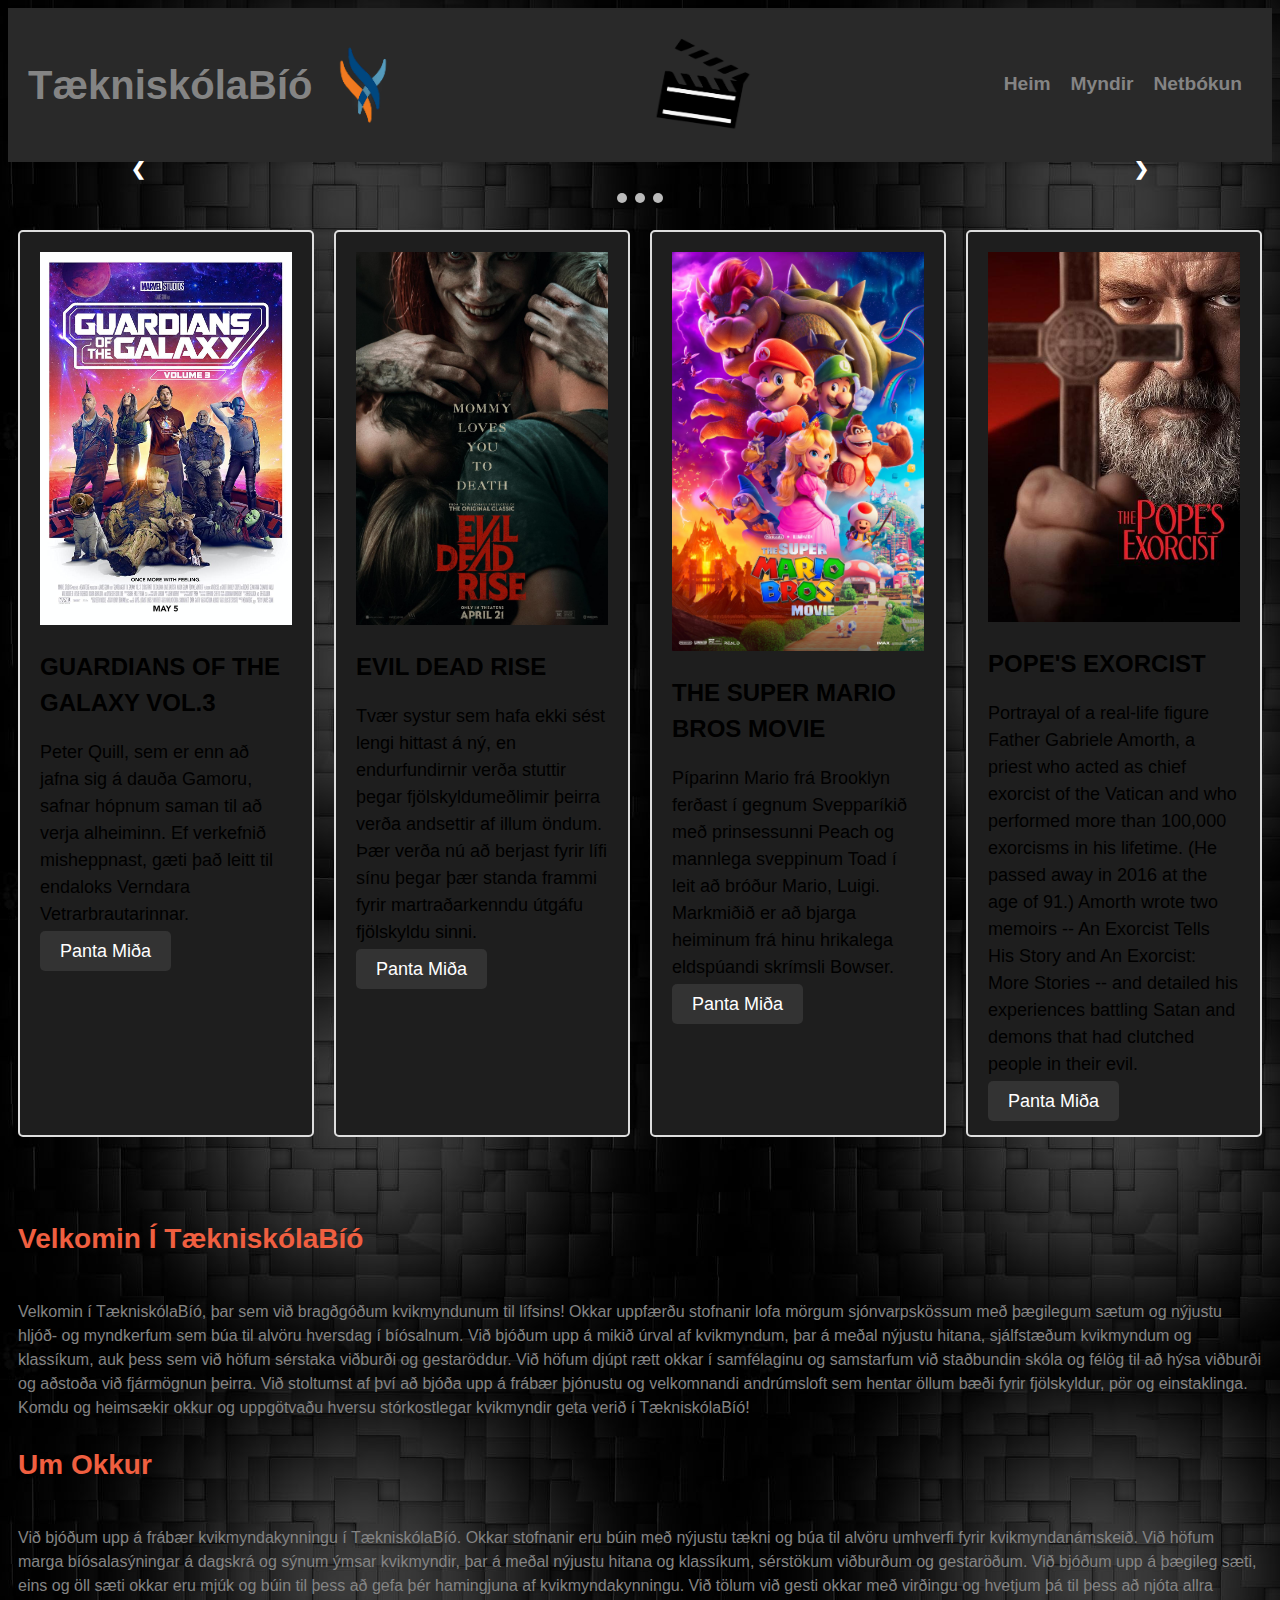
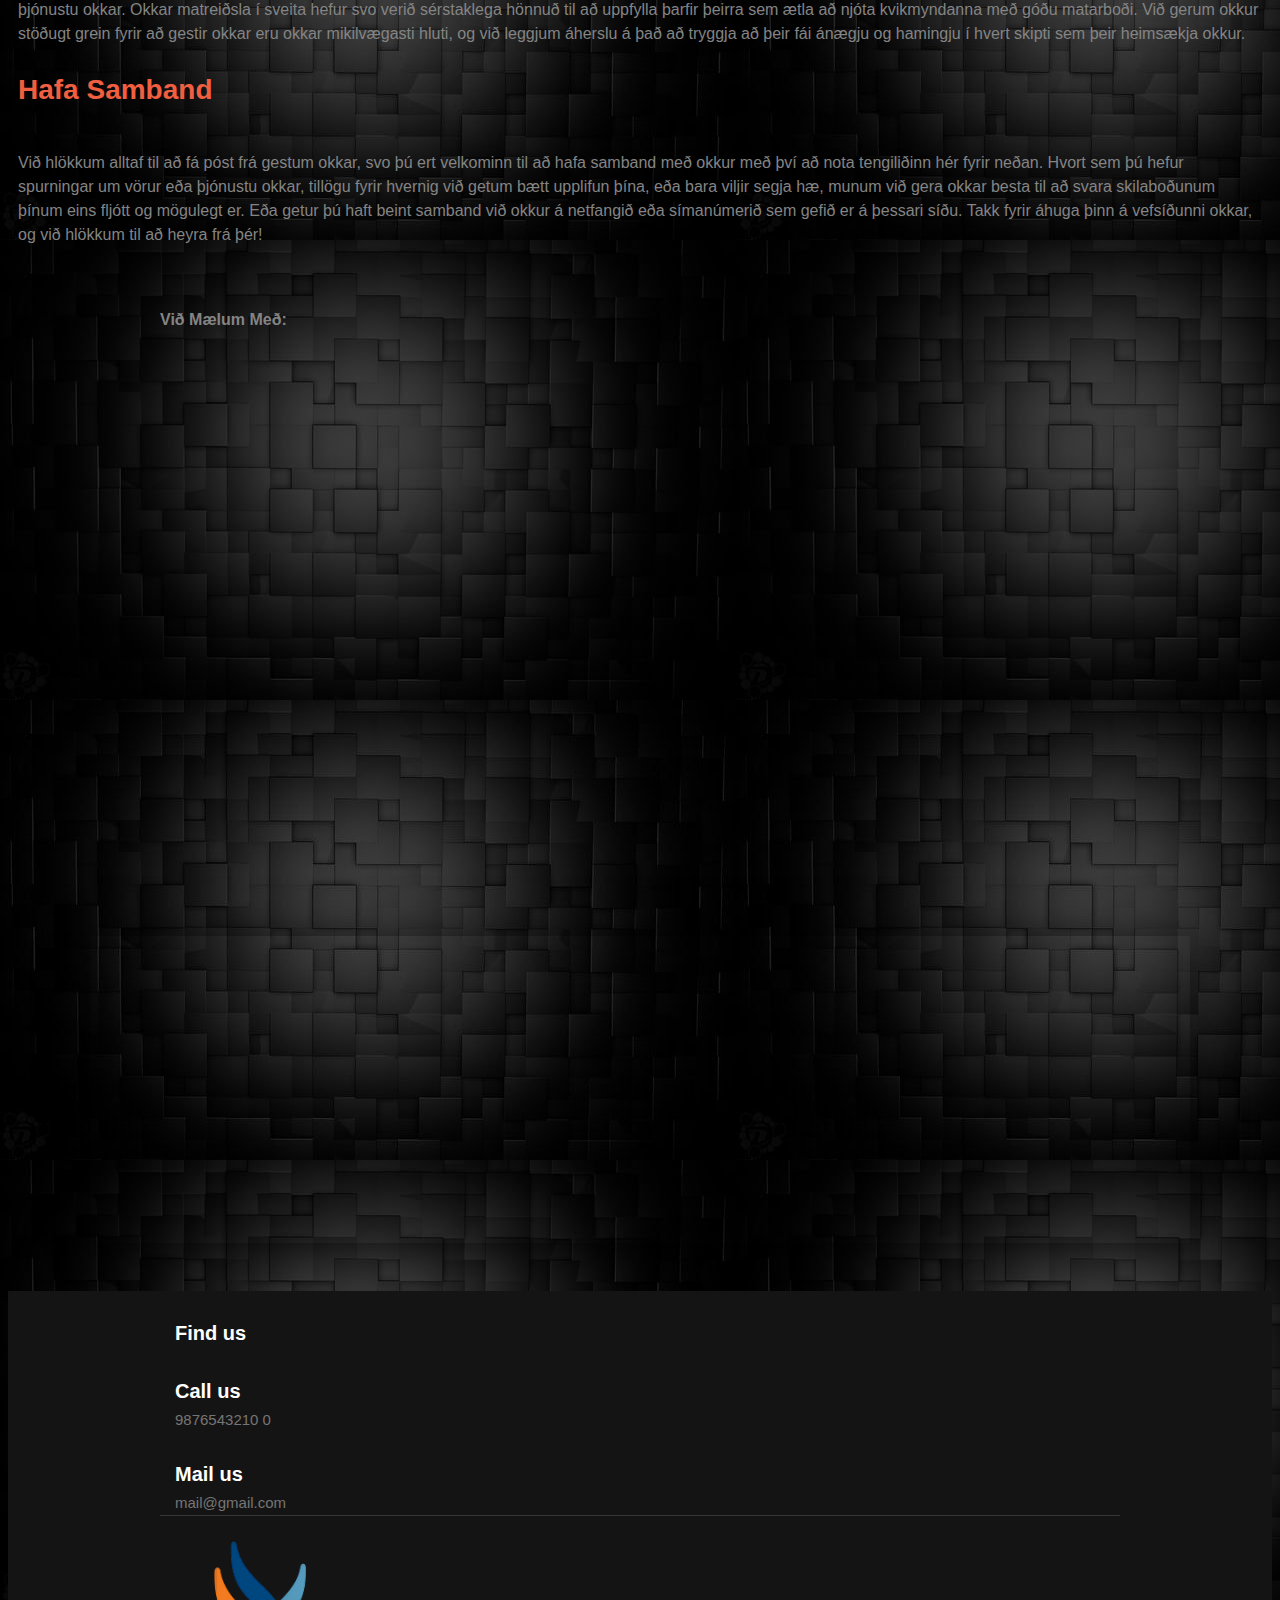
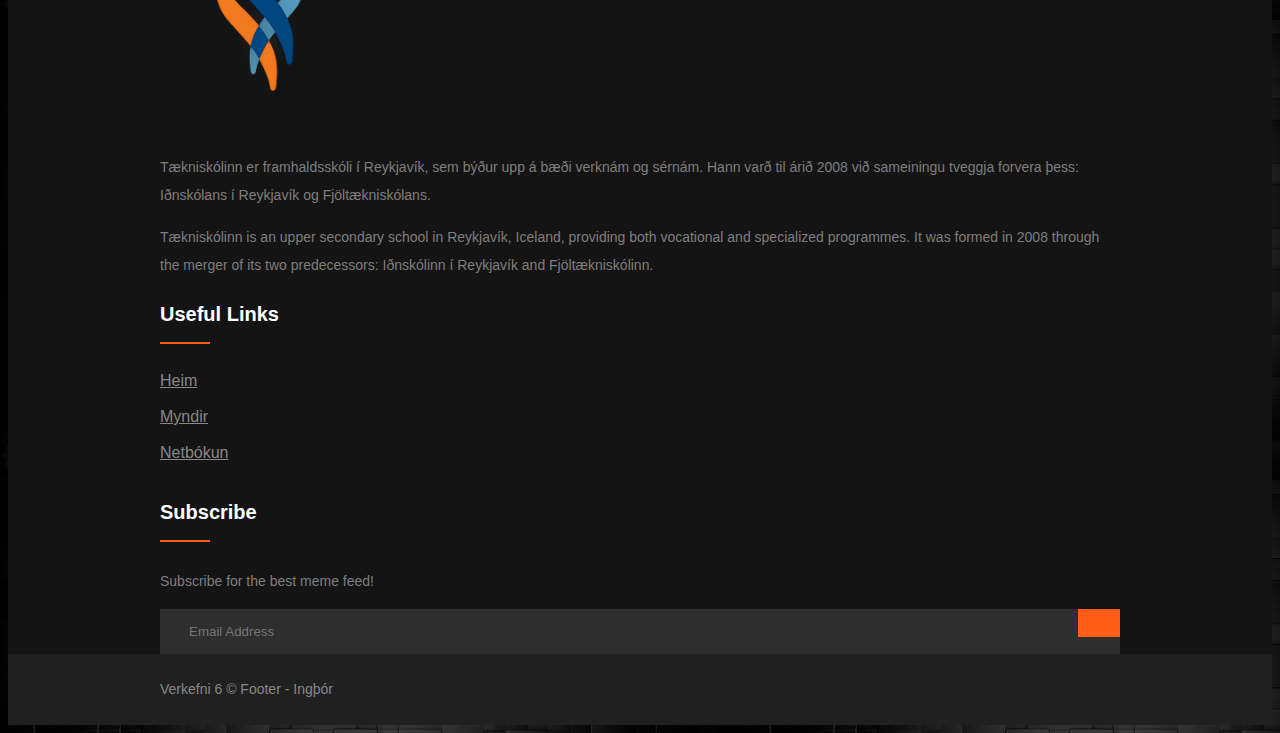
<file: index.html>
<!DOCTYPE html>
<html lang="en">
<head>
    <meta charset="UTF-8">
    <meta http-equiv="X-UA-Compatible" content="IE=edge">
    <meta name="viewport" content="width=device-width, initial-scale=1.0">
    <link rel="stylesheet" href="style.css">
    <link rel="stylesheet" href="iframe.css">
    <link rel="icon" type="image/png" href="Tækniskólinn logo transparent.png">
    <title>TæknisklólaBíó</title>
    <script src="script.js"></script>
</head>
<body>
    <header>
        <h1>TækniskólaBíó</h1>
        <a href="index.html"><img src="Tækniskólinn logo transparent.png" alt="logoBackground" width="100" height="100"></a>
        <img src="cinema-icon-cinema-logo-png-transparent.png" alt="logoBackground" width="100" height="100">
		<nav>
			<ul>
				<li><a href="index.html">Heim</a></li>
				<li><a href="#">Myndir</a></li>
				<li><a href="#">Netbókun</a></li>
			</ul>
		</nav>
    </header>
    
    <div class="slideshow-container">
        <div class="mySlides fade">
          <img src="guardians of the galaxy vol 3 (cover).jpeg" style="width:100%">
        </div>
      
        <div class="mySlides fade">
          <img src="evil dead rise (cover).jpg" style="width:100%">
        </div>
      
        <div class="mySlides fade">
          <img src="super mario bros (cover).jpg" style="width:100%">
        </div>
        <div class="mySlides fade">
          <img src="popes exorcist (cover).jpeg" style="width:100%">
        </div>
        <a class="prev" onclick="plusSlides(-1)">&#10094;</a>
        <a class="next" onclick="plusSlides(1)">&#10095;</a>
      </div>
      
      <br>
      
      <div style="text-align:center">
        <span class="dot" onclick="currentSlide(1)"></span> 
        <span class="dot" onclick="currentSlide(2)"></span> 
        <span class="dot" onclick="currentSlide(3)"></span> 
      </div>

      <section class="movie-grid">
        <div class="movie">
            <img src="guardians of the galaxy vol 3 vertical (cover).jpeg" alt="Movie Poster">
            <h3>GUARDIANS OF THE GALAXY VOL.3</h3>
            <p>Peter Quill, sem er enn að jafna sig á dauða Gamoru, safnar hópnum saman til að verja alheiminn. Ef verkefnið misheppnast, gæti það leitt til endaloks Verndara Vetrarbrautarinnar.</p>
            <a href="#">Panta Miða</a>
        </div>
        <div class="movie">
            <img src="evil dead rise vertical (cover).jpg" alt="Movie Poster">
            <h3>EVIL DEAD RISE</h3>
            <p>Tvær systur sem hafa ekki sést lengi hittast á ný, en endurfundirnir verða stuttir þegar fjölskyldumeðlimir þeirra verða andsettir af illum öndum. Þær verða nú að berjast fyrir lífi sínu þegar þær standa frammi fyrir martraðarkenndu útgáfu fjölskyldu sinni.</p>
            <a href="#">Panta Miða</a>
        </div>
        <div class="movie">
            <img src="super mario bros vertical (cover).jpg" alt="Movie Poster">
            <h3>THE SUPER MARIO BROS MOVIE</h3>
            <p>Píparinn Mario frá Brooklyn ferðast í gegnum Svepparíkið með prinsessunni Peach og mannlega sveppinum Toad í leit að bróður Mario, Luigi. Markmiðið er að bjarga heiminum frá hinu hrikalega eldspúandi skrímsli Bowser.</p>
            <a href="#">Panta Miða</a>
        </div>
        <div class="movie">
            <img src="popes exorcist vertical (cover).jpeg" alt="Movie Poster">
            <h3>POPE'S EXORCIST</h3>
            <p>Portrayal of a real-life figure Father Gabriele Amorth, a priest who acted as chief exorcist of the Vatican and who performed more than 100,000 exorcisms in his lifetime. (He passed away in 2016 at the age of 91.) Amorth wrote two memoirs -- An Exorcist Tells His Story and An Exorcist: More Stories -- and detailed his experiences battling Satan and demons that had clutched people in their evil.</p>
            <a href="#">Panta Miða</a>
        </div>
    </section>
    <br><br>

    <section>
        <h2>Velkomin Í TækniskólaBíó</h2>
        <p>Velkomin í TækniskólaBíó, þar sem við bragðgóðum kvikmyndunum til lífsins! Okkar uppfærðu stofnanir lofa mörgum sjónvarpskössum með þægilegum sætum og nýjustu hljóð- og myndkerfum sem búa til alvöru hversdag í bíósalnum. Við bjóðum upp á mikið úrval af kvikmyndum, þar á meðal nýjustu hitana, sjálfstæðum kvikmyndum og klassíkum, auk þess sem við höfum sérstaka viðburði og gestaröddur. Við höfum djúpt rætt okkar í samfélaginu og samstarfum við staðbundin skóla og félög til að hýsa viðburði og aðstoða við fjármögnun þeirra. Við stoltumst af því að bjóða upp á frábær þjónustu og velkomnandi andrúmsloft sem hentar öllum bæði fyrir fjölskyldur, pör og einstaklinga. Komdu og heimsækir okkur og uppgötvaðu hversu stórkostlegar kvikmyndir geta verið í TækniskólaBíó!</p>
    </section>
    
    
    <section>
        <h2>Um Okkur</h2>
        <p>Við bjóðum upp á frábær kvikmyndakynningu í TækniskólaBíó. Okkar stofnanir eru búin með nýjustu tækni og búa til alvöru umhverfi fyrir kvikmyndanámskeið. Við höfum marga bíósalasýningar á dagskrá og sýnum ýmsar kvikmyndir, þar á meðal nýjustu hitana og klassíkum, sérstökum viðburðum og gestaröðum. Við bjóðum upp á þægileg sæti, eins og öll sæti okkar eru mjúk og búin til þess að gefa þér hamingjuna af kvikmyndakynningu. Við tölum við gesti okkar með virðingu og hvetjum þá til þess að njóta allra þjónustu okkar. Okkar matreiðsla í sveita hefur svo verið sérstaklega hönnuð til að uppfylla þarfir þeirra sem ætla að njóta kvikmyndanna með góðu matarboði. Við gerum okkur stöðugt grein fyrir að gestir okkar eru okkar mikilvægasti hluti, og við leggjum áherslu á það að tryggja að þeir fái ánægju og hamingju í hvert skipti sem þeir heimsækja okkur.</p>
    </section>
    
    <section>
        <h2>Hafa Samband</h2>
        <p>Við hlökkum alltaf til að fá póst frá gestum okkar, svo þú ert velkominn til að hafa samband með okkur með því að nota tengiliðinn hér fyrir neðan. Hvort sem þú hefur spurningar um vörur eða þjónustu okkar, tillögu fyrir hvernig við getum bætt upplifun þína, eða bara viljir segja hæ, munum við gera okkar besta til að svara skilaboðunum þínum eins fljótt og mögulegt er. Eða getur þú haft beint samband við okkur á netfangið eða símanúmerið sem gefið er á þessari síðu. Takk fyrir áhuga þinn á vefsíðunni okkar, og við hlökkum til að heyra frá þér!</p>
    </section>
    <br>
    
    
    <section class="container">
        <h4>Við Mælum Með:</h4>
        <iframe 
          class="gluggi"
          src="https://www.youtube.com/embed/TnGl01FkMMo" 
          title="YouTube video player" 
          frameborder="0" allow="accelerometer; autoplay; clipboard-write; encrypted-media; gyroscope; picture-in-picture" 
          allowfullscreen>
        </iframe>
      </section>
      <br><br>

    <div class="map-container">
    <center><iframe src="https://www.google.com/maps/embed?pb=!1m18!1m12!1m3!1d720.2911281178771!2d-21.903290857203906!3d64.13893551525868!2m3!1f0!2f0!3f0!3m2!1i1024!2i768!4f13.1!3m3!1m2!1s0x48d674cc84500001%3A0x16719bf129fa31a7!2zVMOma25pc2vDs2xpbm4!5e0!3m2!1sen!2sis!4v1683121983311!5m2!1sen!2sis" width="1100" height="300" style="border:0;" allowfullscreen="" loading="lazy" referrerpolicy="no-referrer-when-downgrade"></iframe></center>
	</div>
    <br><br>
    
    </main>
    <footer class="footer-section">
        <div class="container">
            <div class="footer-cta pt-5 pb-5">
                <div class="row">
                    <div class="col-xl-4 col-md-4 mb-30">
                        <div class="single-cta">
                            <i class="fas fa-map-marker-alt"></i>
                            <div class="cta-text">
                                <h4>Find us</h4>
                            </div>
                        </div>
                    </div>
                    <div class="col-xl-4 col-md-4 mb-30">
                        <div class="single-cta">
                            <i class="fas fa-phone"></i>
                            <div class="cta-text">
                                <h4>Call us</h4>
                                <span>9876543210 0</span>
                            </div>
                        </div>
                    </div>
                    <div class="col-xl-4 col-md-4 mb-30">
                        <div class="single-cta">
                            <i class="far fa-envelope-open"></i>
                            <div class="cta-text">
                                <h4>Mail us</h4>
                                <span>mail@gmail.com</span>
                            </div>
                        </div>
                    </div>
                </div>
            </div>
            <div class="footer-content pt-5 pb-5">
                <div class="row">
                    <div class="col-xl-4 col-lg-4 mb-50">
                        <div class="footer-widget">
                            <div class="footer-logo">
                                <a href="index.html"><img src="Tækniskólinn logo transparent.png" class="img-fluid" alt="logo"></a>
                            </div>
                            <div class="footer-text">
                                <p>Tækniskólinn er framhaldsskóli í Reykjavík, sem býður upp á bæði verknám og sérnám. Hann varð til árið 2008 við sameiningu tveggja forvera þess: Iðnskólans í Reykjavík og Fjöltækniskólans.</p>
                                <p>Tækniskólinn is an upper secondary school in Reykjavík, Iceland, providing both vocational and specialized programmes. It was formed in 2008 through the merger of its two predecessors: Iðnskólinn í Reykjavík and Fjöltækniskólinn.</p>
                            </div>
                            <div class="footer-social-icon">
                            </div>
                        </div>
                    </div>
                    <div class="col-xl-4 col-lg-4 col-md-6 mb-30">
                        <div class="footer-widget">
                            <div class="footer-widget-heading">
                                <h3>Useful Links</h3>
                            </div>
                            <ul>
                                <li><a href="#">Heim</a></li>
                                <li><a href="#">Myndir</a></li>
                                <li><a href="#">Netbókun</a></li>

                            </ul>
                        </div>
                    </div>
                    <div class="col-xl-4 col-lg-4 col-md-6 mb-50">
                        <div class="footer-widget">
                            <div class="footer-widget-heading">
                                <h3>Subscribe</h3>
                            </div>
                            <div class="footer-text mb-25">
                                <p>Subscribe for the best meme feed!</p>
                            </div>
                            <div class="subscribe-form">
                                <form action="#">
                                    <input type="text" placeholder="Email Address">
                                    <button><i class="fab fa-telegram-plane"></i></button>
                                </form>
                            </div>
                        </div>
                    </div>
                </div>
            </div>
        </div>
        <div class="copyright-area">
            <div class="container">
                <div class="row">
                    <div class="col-xl-6 col-lg-6 text-center text-lg-left">
                        <div class="copyright-text">
                            <p>Verkefni 6 &copy; Footer - Ingþór</p>
                        </div>
                    </div>
                    <div class="col-xl-6 col-lg-6 d-none d-lg-block text-right">
                    </div>
                </div>
            </div>
        </div>
    </footer>
</body>
</html>
</file>
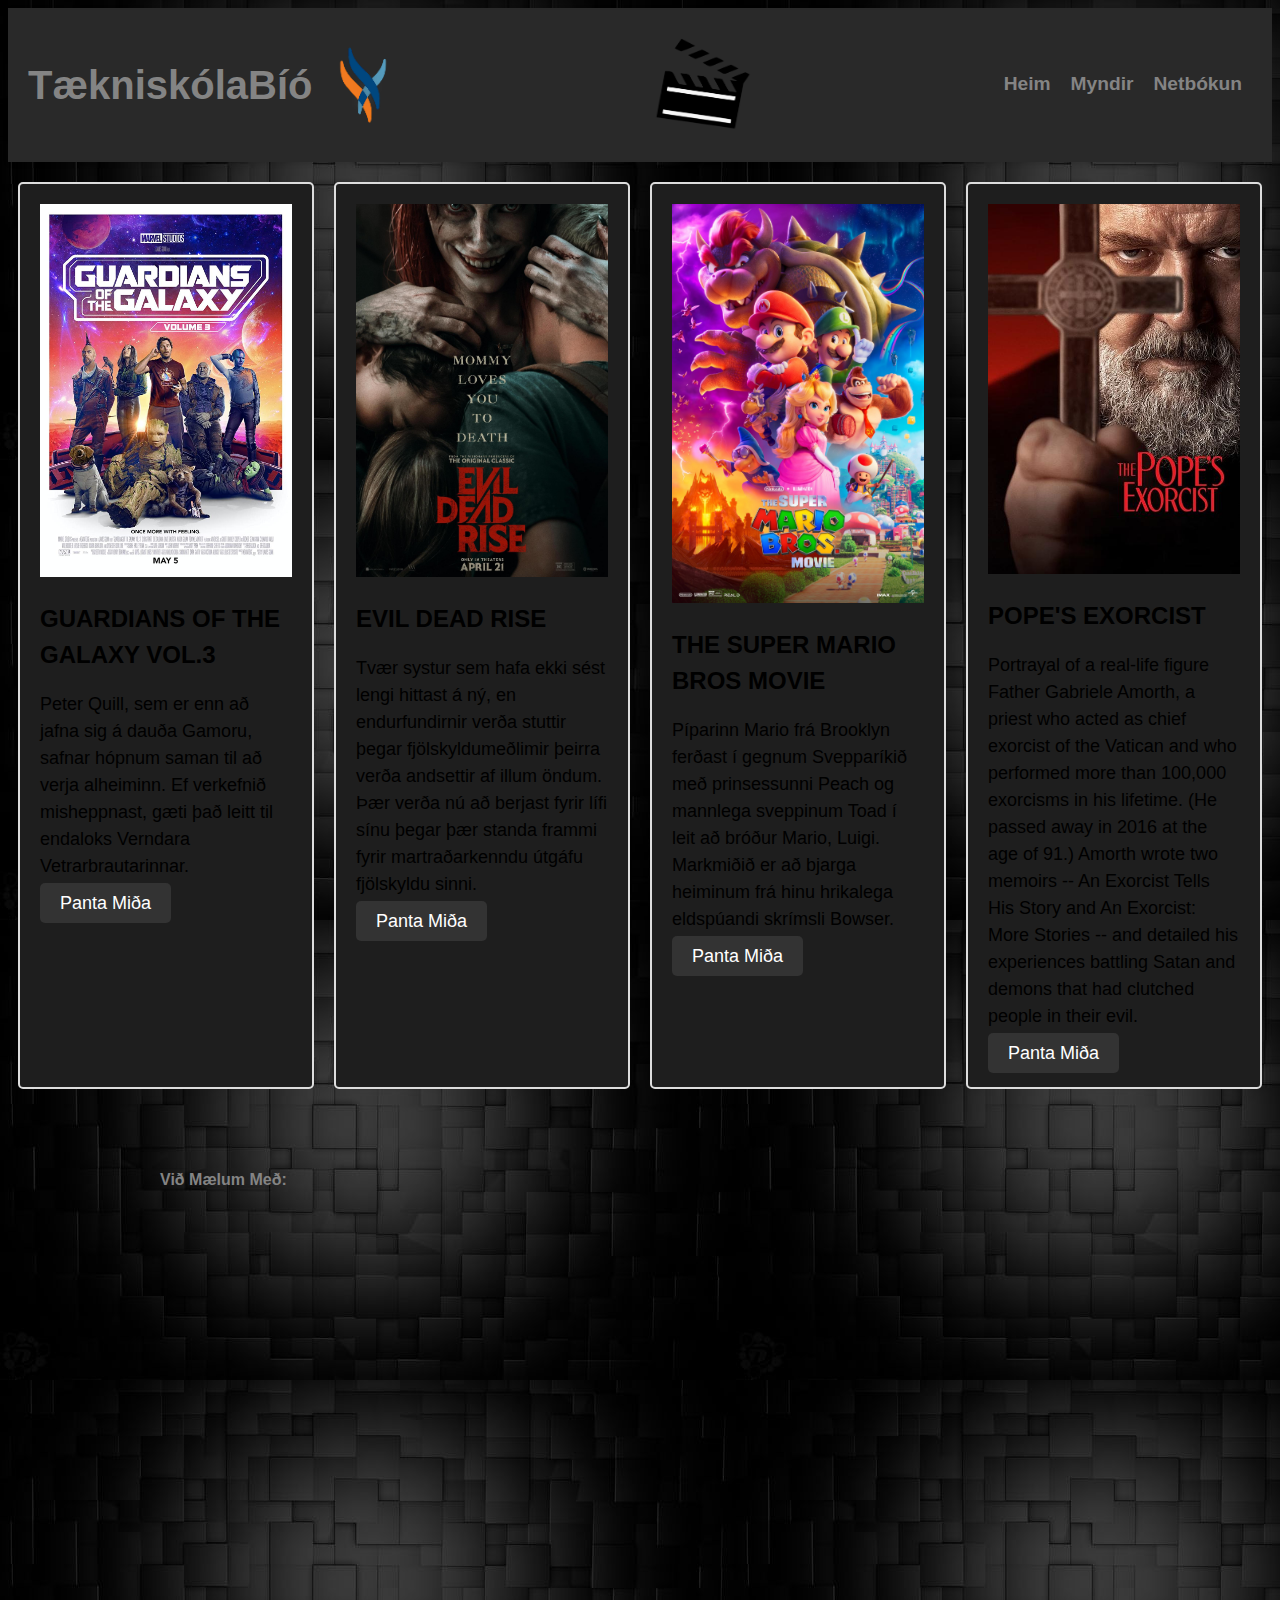
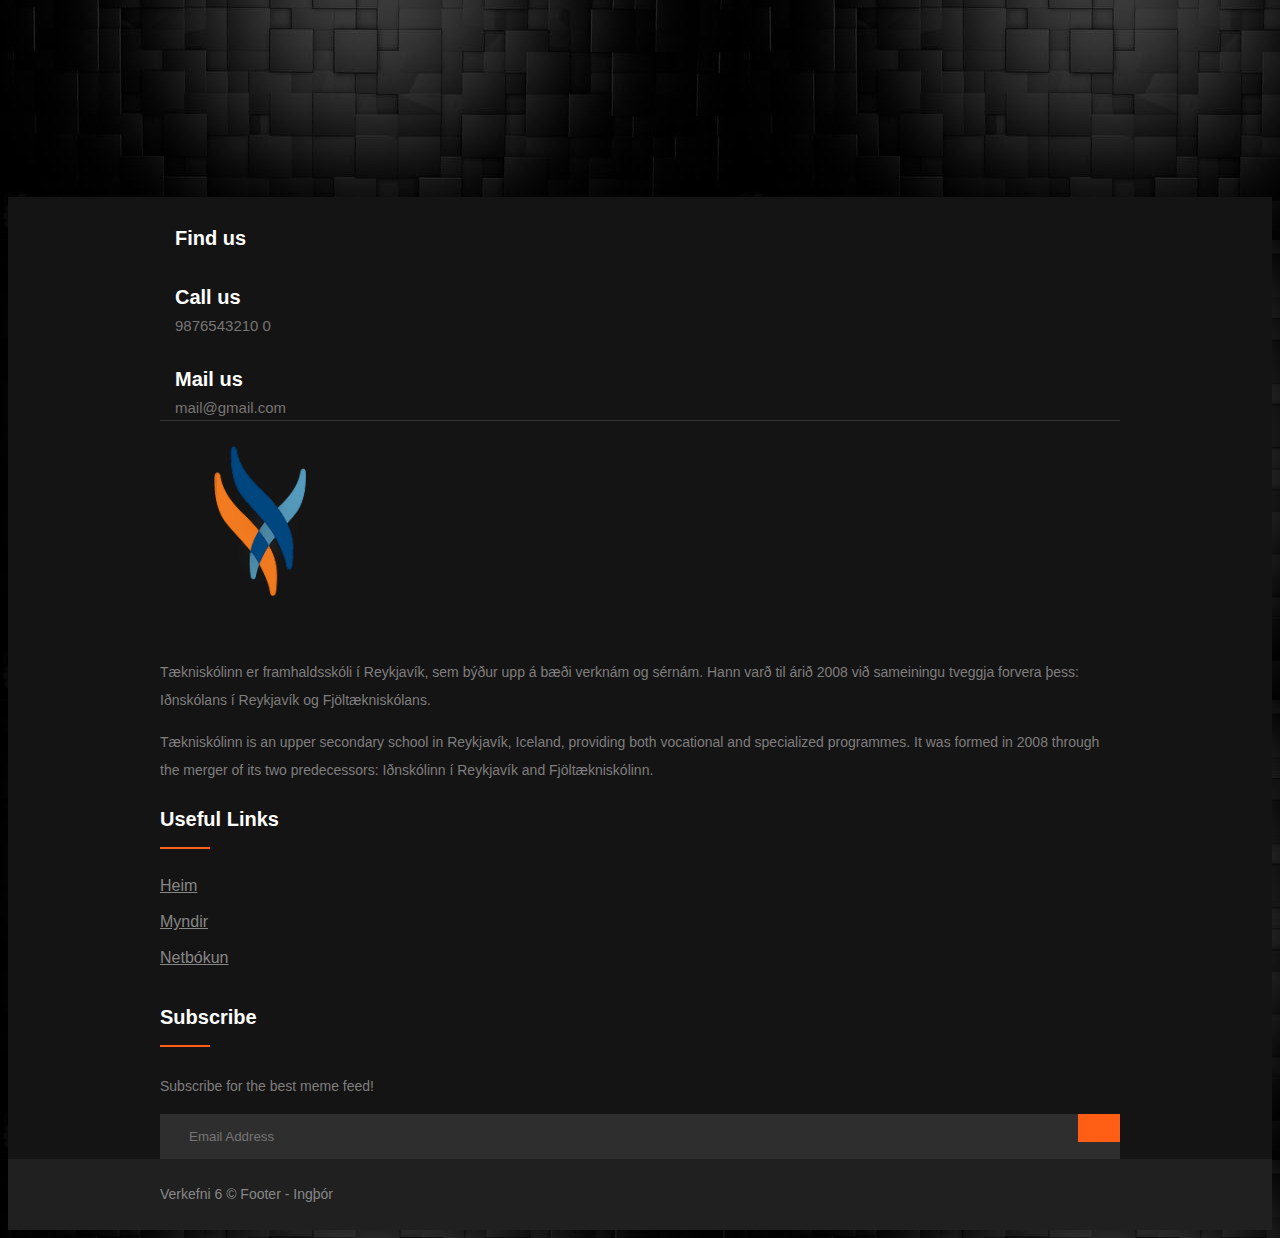
<file: myndir.html>
<!DOCTYPE html>
<html lang="en">
<head>
    <meta charset="UTF-8">
    <meta http-equiv="X-UA-Compatible" content="IE=edge">
    <meta name="viewport" content="width=device-width, initial-scale=1.0">
    <link rel="stylesheet" href="style.css">
    <link rel="stylesheet" href="iframe.css">
    <link rel="icon" type="image/png" href="Tækniskólinn logo transparent.png">
    <title>TæknisklólaBíó</title>
    <script src="script.js"></script>
</head>
<body>
    <header>
        <h1>TækniskólaBíó</h1>
        <a href="index.html"><img src="Tækniskólinn logo transparent.png" alt="logoBackground" width="100" height="100"></a>
        <img src="cinema-icon-cinema-logo-png-transparent.png" alt="logoBackground" width="100" height="100">
		<nav>
			<ul>
				<li><a href="index.html">Heim</a></li>
				<li><a href="myndir.html">Myndir</a></li>
				<li><a href="#">Netbókun</a></li>
			</ul>
		</nav>
    </header>

    <section class="movie-grid">
        <div class="movie">
            <img src="guardians of the galaxy vol 3 vertical (cover).jpeg" alt="Movie Poster">
            <h3>GUARDIANS OF THE GALAXY VOL.3</h3>
            <p>Peter Quill, sem er enn að jafna sig á dauða Gamoru, safnar hópnum saman til að verja alheiminn. Ef verkefnið misheppnast, gæti það leitt til endaloks Verndara Vetrarbrautarinnar.</p>
            <a href="#">Panta Miða</a>
        </div>
        <div class="movie">
            <img src="evil dead rise vertical (cover).jpg" alt="Movie Poster">
            <h3>EVIL DEAD RISE</h3>
            <p>Tvær systur sem hafa ekki sést lengi hittast á ný, en endurfundirnir verða stuttir þegar fjölskyldumeðlimir þeirra verða andsettir af illum öndum. Þær verða nú að berjast fyrir lífi sínu þegar þær standa frammi fyrir martraðarkenndu útgáfu fjölskyldu sinni.</p>
            <a href="#">Panta Miða</a>
        </div>
        <div class="movie">
            <img src="super mario bros vertical (cover).jpg" alt="Movie Poster">
            <h3>THE SUPER MARIO BROS MOVIE</h3>
            <p>Píparinn Mario frá Brooklyn ferðast í gegnum Svepparíkið með prinsessunni Peach og mannlega sveppinum Toad í leit að bróður Mario, Luigi. Markmiðið er að bjarga heiminum frá hinu hrikalega eldspúandi skrímsli Bowser.</p>
            <a href="#">Panta Miða</a>
        </div>
        <div class="movie">
            <img src="popes exorcist vertical (cover).jpeg" alt="Movie Poster">
            <h3>POPE'S EXORCIST</h3>
            <p>Portrayal of a real-life figure Father Gabriele Amorth, a priest who acted as chief exorcist of the Vatican and who performed more than 100,000 exorcisms in his lifetime. (He passed away in 2016 at the age of 91.) Amorth wrote two memoirs -- An Exorcist Tells His Story and An Exorcist: More Stories -- and detailed his experiences battling Satan and demons that had clutched people in their evil.</p>
            <a href="#">Panta Miða</a>
        </div>
    </section>
    <br><br>

    <section class="container">
        <h4>Við Mælum Með:</h4>
        <iframe 
          class="gluggi"
          src="https://www.youtube.com/embed/TnGl01FkMMo" 
          title="YouTube video player" 
          frameborder="0" allow="accelerometer; autoplay; clipboard-write; encrypted-media; gyroscope; picture-in-picture" 
          allowfullscreen>
        </iframe>
      </section>
      <br><br>

      <footer class="footer-section">
        <div class="container">
            <div class="footer-cta pt-5 pb-5">
                <div class="row">
                    <div class="col-xl-4 col-md-4 mb-30">
                        <div class="single-cta">
                            <i class="fas fa-map-marker-alt"></i>
                            <div class="cta-text">
                                <h4>Find us</h4>
                            </div>
                        </div>
                    </div>
                    <div class="col-xl-4 col-md-4 mb-30">
                        <div class="single-cta">
                            <i class="fas fa-phone"></i>
                            <div class="cta-text">
                                <h4>Call us</h4>
                                <span>9876543210 0</span>
                            </div>
                        </div>
                    </div>
                    <div class="col-xl-4 col-md-4 mb-30">
                        <div class="single-cta">
                            <i class="far fa-envelope-open"></i>
                            <div class="cta-text">
                                <h4>Mail us</h4>
                                <span>mail@gmail.com</span>
                            </div>
                        </div>
                    </div>
                </div>
            </div>
            <div class="footer-content pt-5 pb-5">
                <div class="row">
                    <div class="col-xl-4 col-lg-4 mb-50">
                        <div class="footer-widget">
                            <div class="footer-logo">
                                <a href="index.html"><img src="Tækniskólinn logo transparent.png" class="img-fluid" alt="logo"></a>
                            </div>
                            <div class="footer-text">
                                <p>Tækniskólinn er framhaldsskóli í Reykjavík, sem býður upp á bæði verknám og sérnám. Hann varð til árið 2008 við sameiningu tveggja forvera þess: Iðnskólans í Reykjavík og Fjöltækniskólans.</p>
                                <p>Tækniskólinn is an upper secondary school in Reykjavík, Iceland, providing both vocational and specialized programmes. It was formed in 2008 through the merger of its two predecessors: Iðnskólinn í Reykjavík and Fjöltækniskólinn.</p>
                            </div>
                            <div class="footer-social-icon">
                            </div>
                        </div>
                    </div>
                    <div class="col-xl-4 col-lg-4 col-md-6 mb-30">
                        <div class="footer-widget">
                            <div class="footer-widget-heading">
                                <h3>Useful Links</h3>
                            </div>
                            <ul>
                                <li><a href="index.html">Heim</a></li>
                                <li><a href="myndir.html">Myndir</a></li>
                                <li><a href="#">Netbókun</a></li>

                            </ul>
                        </div>
                    </div>
                    <div class="col-xl-4 col-lg-4 col-md-6 mb-50">
                        <div class="footer-widget">
                            <div class="footer-widget-heading">
                                <h3>Subscribe</h3>
                            </div>
                            <div class="footer-text mb-25">
                                <p>Subscribe for the best meme feed!</p>
                            </div>
                            <div class="subscribe-form">
                                <form action="#">
                                    <input type="text" placeholder="Email Address">
                                    <button><i class="fab fa-telegram-plane"></i></button>
                                </form>
                            </div>
                        </div>
                    </div>
                </div>
            </div>
        </div>
        <div class="copyright-area">
            <div class="container">
                <div class="row">
                    <div class="col-xl-6 col-lg-6 text-center text-lg-left">
                        <div class="copyright-text">
                            <p>Verkefni 6 &copy; Footer - Ingþór</p>
                        </div>
                    </div>
                    <div class="col-xl-6 col-lg-6 d-none d-lg-block text-right">
                    </div>
                </div>
            </div>
        </div>
    </footer>
</body>
</html>
</file>
<file: style.css>
body {
	font-family: Arial, sans-serif;
	font-size: 16px;
	line-height: 1.5;
	background-color: #f5f5f5;
	color: #848484;
  background-image: url("backgound-img.jpg");
}

header {
	background-color: #292929;
  color: #848484;
	padding: 20px;
	box-shadow: 0 2px 5px rgba(0, 0, 0, 0.1);
	display: flex;
	justify-content: space-between;
	align-items: center;
}

header img {
  display: block;
  margin: 0 auto;
  max-width: 100px;
}

nav ul {
	list-style: none;
	margin: 0;
	padding: 0;
	display: flex;
}

nav li {
	margin: 0 10px;
}

nav a {
	text-decoration: none;
  font-size: larger;
	color: #848484;
	font-weight: bold;
	transition: all 0.3s ease-in-out;
}

nav a:hover {
	color: #f05f40;
  transition: 0.3s;
  font-size: x-large;
}

/**-------Slideshow------**/
.slideshow-container {
  max-width: 1050px;
  position: relative;
  margin: auto;
}

.mySlides {
  display: none;
}

.mySlides img {
  width: 100%;
  height: auto;
}

.prev, .next {
  cursor: pointer;
  position: absolute;
  top: 50%;
  width: auto;
  margin-top: -22px;
  padding: 16px;
  color: white;
  font-weight: bold;
  font-size: 18px;
  transition: 0.6s ease;
  border-radius: 0 3px 3px 0;
  user-select: none;
}

.next {
  right: 0;
  border-radius: 3px 0 0 3px;
}

.prev:hover, .next:hover {
  background-color: rgba(0,0,0,0.8);
}

.dot-container {
  text-align: center;
  padding: 20px;
  background: #ddd;
}

.dot {
  display: inline-block;
  margin: 0 2px;
  cursor: pointer;
  width: 10px;
  height: 10px;
  border-radius: 50%;
  background-color: #bbb;
  transition: background-color 0.6s ease;
}

.active, .dot:hover {
  background-color: #717171;
}

.fade {
  -webkit-animation-name: fade;
  -webkit-animation-duration: 2s;
  animation-name: fade;
  animation-duration: 2s;
}

@-webkit-keyframes fade {
  from {
    opacity: .4
  }
  to {
    opacity: 1
  }
}

@keyframes fade {
  from {
    opacity: .4
  }
  to {
    opacity: 1
  }
}

/**-----Main_Body------**/

main {
	margin: 20px;
	padding: 20px;
	background-color: #fff;
	box-shadow: 0 2px 5px rgba(0, 0, 0, 0.1);
	display: flex;
	flex-wrap: wrap;
}

section {
	flex-basis: calc(33.33% - 20px);
	margin: 10px;
}


h2 {
	color: #f05f40;
	font-size: 28px;
	margin-bottom: 40px;
  position: relative;
}

.hero-image {
  background-image: url('https://via.placeholder.com/1500x500');
  background-size: cover;
  background-position: center;
  height: 500px;
  display: flex;
  flex-direction: column;
  justify-content: center;
  align-items: center;
  text-align: center;
  color: #fff;
}

.hero-image h2 {
  font-size: 48px;
  margin-bottom: 20px;
}

.hero-image p {
  font-size: 24px;
  margin-bottom: 20px;
}

.hero-image a {
  background-color: #fff;
  color: #333;
  font-size: 18px;
  text-decoration: none;
  padding: 10px 20px;
  border-radius: 5px;
  transition: all 0.2s ease-in-out;
}

.hero-image a:hover {
  background-color: #333;
  color: #fff;
}

.movie-grid {
  display: grid;
  grid-template-columns: repeat(4, 1fr);
  grid-gap: 20px;
  margin-top: 20px;
}

.movie {
  background-color: #1e1e1e;
  border: 2px solid #ddd;
  padding: 20px;
  border-radius: 5px;
  transition: all 0.3s ease-in-out;
}

.movie:hover {
  box-shadow: 0px 0px 20px 0px #ddd;
}

.movie img {
  display: block;
  margin: 0 auto 10px auto;
  max-width: 100%;
  height: auto;
}

.movie h3 {
  font-size: 24px;
  margin-bottom: 10px;
  color: #000;
}

.movie p {
  font-size: 18px;
  margin-bottom: 10px;
  color: #000;
}

.movie a {
  background-color: #333;
  color: #fff;
  font-size: 18px;
  text-decoration: none;
  padding: 10px 20px;
  border-radius: 5px;
  transition: all 0.2s ease-in-out;
}

.movie a:hover {
  background-color: #fff;
  color: #333;
}


/**------Video------**/
/************** Viðmið 60em 960px = fartölvur *******************/

@media screen and (min-width: 60em) {  
  .container {
      max-width: 60em; /* verður ekki breiðari dálkur */
      margin: 0 auto; /* top+bottom og left+right */
      padding: 0;
  }
  h1 {
      font-size: 2.5em;
  }
  .topnav {
      margin-top: 7em;
      display: flex;
      justify-content: flex-end;
  }
  .topnav a {
      padding: 0 0 0 3em;
  }

  .verkefni {
      text-align: right;
      color: #F7D37E;
  }

  .gap {
      gap: 3em
  }
  .margintop {
      margin-top: 3em;
  }
  .fyrirsogn h1 {
      font-size: 8em;
  }
}
@media screen and (min-width: 90em) {  
  .fyrirsogn {
      max-width: 90em;
  }
}

/**-----MAP------**/

.map-container {
  box-shadow: 0 0 40px rgba(0, 0, 0, 0.5);
  width: 1100px;
  margin: 0 auto;
  align-items: left;
}


/**----------Footer---------**/


ul {
    margin: 0px;
    padding: 0px;
}
.footer-section {
  background: #151414;
  position: relative;
}
.footer-cta {
  border-bottom: 1px solid #373636;
}
.single-cta i {
  color: #ff5e14;
  font-size: 30px;
  float: left;
  margin-top: 8px;
}
.cta-text {
  padding-left: 15px;
  display: inline-block;
}
.cta-text h4 {
  color: #fff;
  font-size: 20px;
  font-weight: 600;
  margin-bottom: 2px;
}
.cta-text span {
  color: #757575;
  font-size: 15px;
}
.footer-content {
  position: relative;
  z-index: 2;
}
.footer-pattern img {
  position: absolute;
  top: 0;
  left: 0;
  height: 330px;
  background-size: cover;
  background-position: 100% 100%;
}
.footer-logo {
  margin-bottom: 30px;
}
.footer-logo img {
    max-width: 200px;
}
.footer-text p {
  margin-bottom: 14px;
  font-size: 14px;
      color: #7e7e7e;
  line-height: 28px;
}
.footer-social-icon span {
  color: #fff;
  display: block;
  font-size: 20px;
  font-weight: 700;
  font-family: 'Poppins', sans-serif;
  margin-bottom: 20px;
}
.footer-social-icon a {
  color: #fff;
  font-size: 16px;
  margin-right: 15px;
}
.footer-social-icon i {
  height: 40px;
  width: 40px;
  text-align: center;
  line-height: 38px;
  border-radius: 50%;
}
.facebook-bg{
  background: #3B5998;
}
.twitter-bg{
  background: #55ACEE;
}
.google-bg{
  background: #DD4B39;
}
.footer-widget-heading h3 {
  color: #fff;
  font-size: 20px;
  font-weight: 600;
  margin-bottom: 40px;
  position: relative;
}
.footer-widget-heading h3::before {
  content: "";
  position: absolute;
  left: 0;
  bottom: -15px;
  height: 2px;
  width: 50px;
  background: #ff5e14;
}
.footer-widget ul li {
  display: inline-block;
  width: 50%;
  margin-bottom: 12px;
}
.footer-widget ul li a:hover{
  color: #ff5e14;
}
.footer-widget ul li a {
  color: #878787;
  text-transform: capitalize;
}
.subscribe-form {
  position: relative;
  overflow: hidden;
}
.subscribe-form input {
  width: 100%;
  padding: 14px 28px;
  background: #2E2E2E;
  border: 1px solid #2E2E2E;
  color: #fff;
}
.subscribe-form button {
    position: absolute;
    right: 0;
    background: #ff5e14;
    padding: 13px 20px;
    border: 1px solid #ff5e14;
    top: 0;
}
.subscribe-form button i {
  color: #fff;
  font-size: 22px;
  transform: rotate(-6deg);
}
.copyright-area{
  background: #202020;
  padding: 25px 0;
}
.copyright-text p {
  margin: 0;
  font-size: 14px;
  color: #878787;
}
.copyright-text p a{
  color: #ff5e14;
}
.footer-menu li {
  display: inline-block;
  margin-left: 20px;
}
.footer-menu li:hover a{
  color: #ff5e14;
}
.footer-menu li a {
  font-size: 14px;
  color: #878787;
}
</file>
<file: iframe.css>
/* Rétt hlutfall youtube > iframe  (.gluggi) 

   óskuð breidd deilt í upphaflega breidd = n% 

   til að finna rétta hæð : n%  * upphafleg hæð 
*/

/* 20em = 320px*/
.gluggi {
    width:18.75em; /*300px */ 
    height:10.5em; /*168px;*/ 
  }

@media screen and (min-width: 25em) {
    .gluggi {
      width:23em; /*368px;*/ 
      height:13em; /*207px;*/ 
    }
 }

@media screen and (min-width: 30em) {
    .gluggi {
     width:28em;     /*448px*/
     height:15.75em; /*252px;*/ 
   }
 }

@media screen and (min-width: 37.5em) {
    .gluggi {
      width:35em;     /*560px;*/
      height:19.7em; /*315px;*/
    }
 }

 @media screen and (min-width:48em){
  .gluggi {
    width:46em; /*736px;*/ 
    height:24.6em; /*414px;*/ 
  }
}
@media screen and (min-width:60em){
  .gluggi {
    width:59em; /*950px;*/ 
    height:33em; /*534px;*/ 
  }
}
/*
@media screen and (min-width: 80em) {
    .gluggi { */
    /*  width:87.5em; /*1400px;*/ 
    /*  height:49em; /*788px;*/ 
    /*}
  } */
</file>
